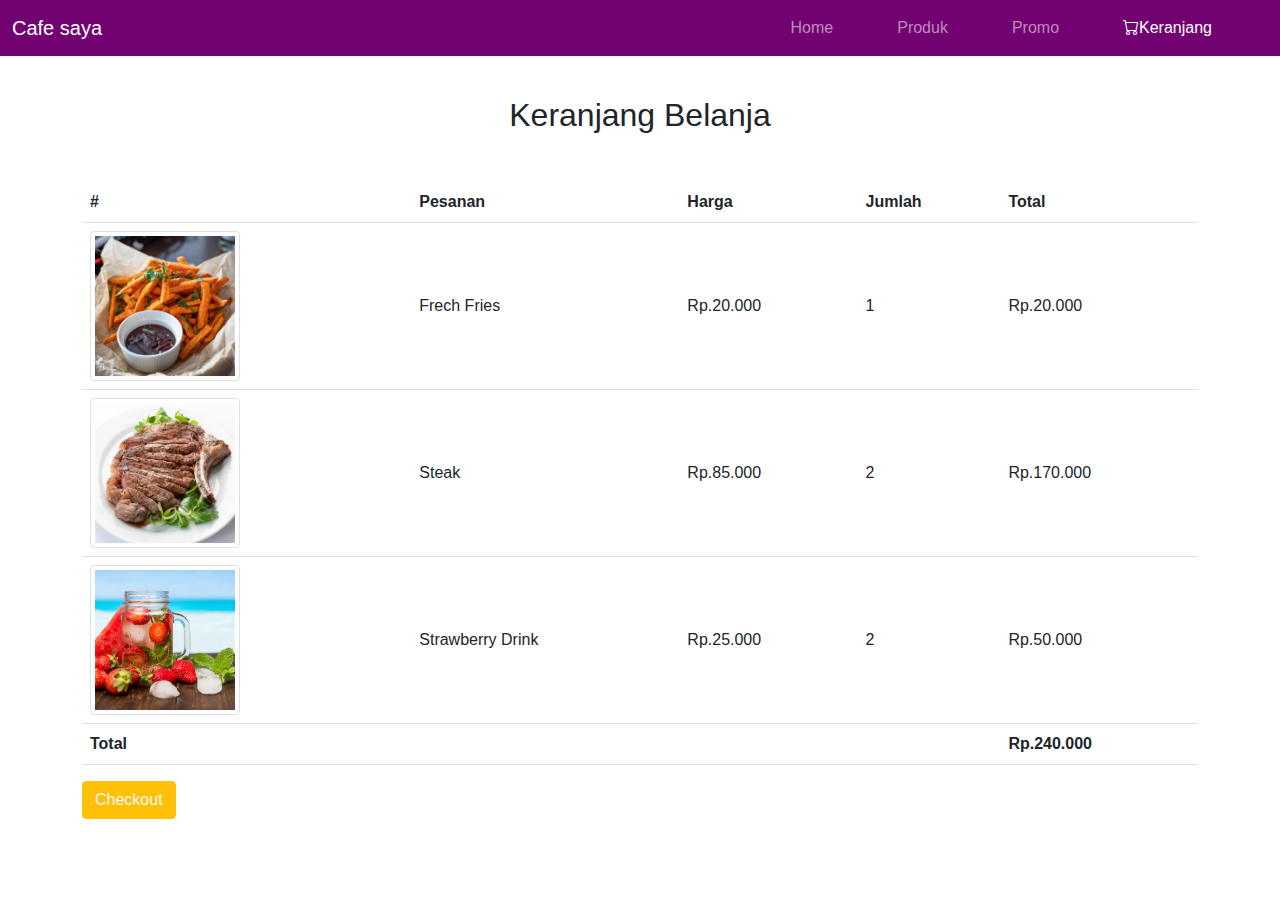
<file: cart.html>
<!DOCTYPE html>
<html lang="en">
  <head>
    <meta charset="UTF-8" />
    <meta http-equiv="X-UA-Compatible" content="IE=edge" />
    <meta name="viewport" content="width=device-width, initial-scale=1.0" />
    <title>Cafe Saya | Keranjang Belanja</title>
    <link rel="stylesheet" href="bootstrap-5.0.0-dist/css/bootstrap.min.css" />
    <link rel="stylesheet" href="https://cdn.jsdelivr.net/npm/bootstrap-icons@1.10.5/font/bootstrap-icons.css" />
    <link rel="stylesheet" href="css/style.css" />
    <link rel="stylesheet" href="dist/css/lightbox.min.css" />
  </head>
  <body>
    <!--Navbar-->
    <nav class="navbar fixed-top navbar-expand-lg navbar-dark bg-dark main-color">
      <div class="container-fluid">
        <button class="navbar-toggler" type="button" data-bs-toggle="collapse" data-bs-target="#navbarNav" aria-controls="navbarNav" aria-expanded="false" aria-label="Toggle navigation">
          <span class="navbar-toggler-icon"></span>
        </button>
        <div class="collapse navbar-collapse" id="navbarNav">
          <a class="navbar-brand me-auto" href="#">Cafe saya</a>
          <ul class="navbar-nav">
            <li class="nav-item me-5">
              <a class="nav-link" href="index.html">Home</a>
            </li>
            <li class="nav-item me-5">
              <a class="nav-link" href="produk.html">Produk</a>
            </li>
            <li class="nav-item me-5">
              <a class="nav-link" href="promo.html">Promo</a>
            </li>
            <li class="nav-item me-5">
              <a class="nav-link active" href="#" tabindex="-1" aria-disabled="true"><i class="bi bi-cart"></i>Keranjang</a>
            </li>
          </ul>
        </div>
      </div>
    </nav>

    <!-- table -->
    <div class="container-fluid py-5">
      <div class="container">
        <h2 class="text-center my-5">Keranjang Belanja</h2>

        <div class="table-rensponsive">
          <table class="table">
            <tr>
              <th>#</th>
              <th>Pesanan</th>
              <th>Harga</th>
              <th>Jumlah</th>
              <th>Total</th>
            </tr>
            <tr style="vertical-align: middle">
              <td>
                <a href="image/product/french-fries.jpg" data-lightbox="french-fries" data-title="french-fries">
                  <img src="image/product/thumb/french-fries.jpg" class="img-thumbnail d-none d-sm-block" width="150px" alt="" />

                  <label class="d-block d-sm-none">Frech Fries</label>
                </a>
              </td>
              <td>Frech Fries</td>
              <td>Rp.20.000</td>
              <td>1</td>
              <td>Rp.20.000</td>
            </tr>
            <tr style="vertical-align: middle">
              <td>
                <a href="image/product/steak.jpg" data-lightbox="steak" data-title="steak">
                  <img src="image/product/thumb/steak.jpg" class="img-thumbnail d-none d-sm-block" width="150px" alt="" />

                  <label class="d-block d-sm-none">Steak</label>
                </a>
              </td>
              <td>Steak</td>
              <td>Rp.85.000</td>
              <td>2</td>
              <td>Rp.170.000</td>
            </tr>
            <tr style="vertical-align: middle">
              <td>
                <a href="image/product/strawberry-drink.jpg" data-lightbox="strawberry-drink" data-title="strawberry-drink">
                  <img src="image/product/thumb/strawberry-drink.jpg" class="img-thumbnail d-none d-sm-block" width="150px" alt="" />

                  <label class="d-block d-sm-none">Strawberry Drink</label>
                </a>
              </td>
              <td>Strawberry Drink</td>
              <td>Rp.25.000</td>
              <td>2</td>
              <td>Rp.50.000</td>
            </tr>
            <tr>
              <th colspan="4">Total</th>
              <th>Rp.240.000</th>
            </tr>
          </table>
        </div>

        <button class="btn btn-warning text-light">Checkout</button>
      </div>
    </div>

    <script src="dist/js/lightbox-plus-jquery.min.js"></script>
    <script src="bootstrap-5.0.0-dist/js/bootstrap.bundle.min.js"></script>
  </body>
</html>
</file>
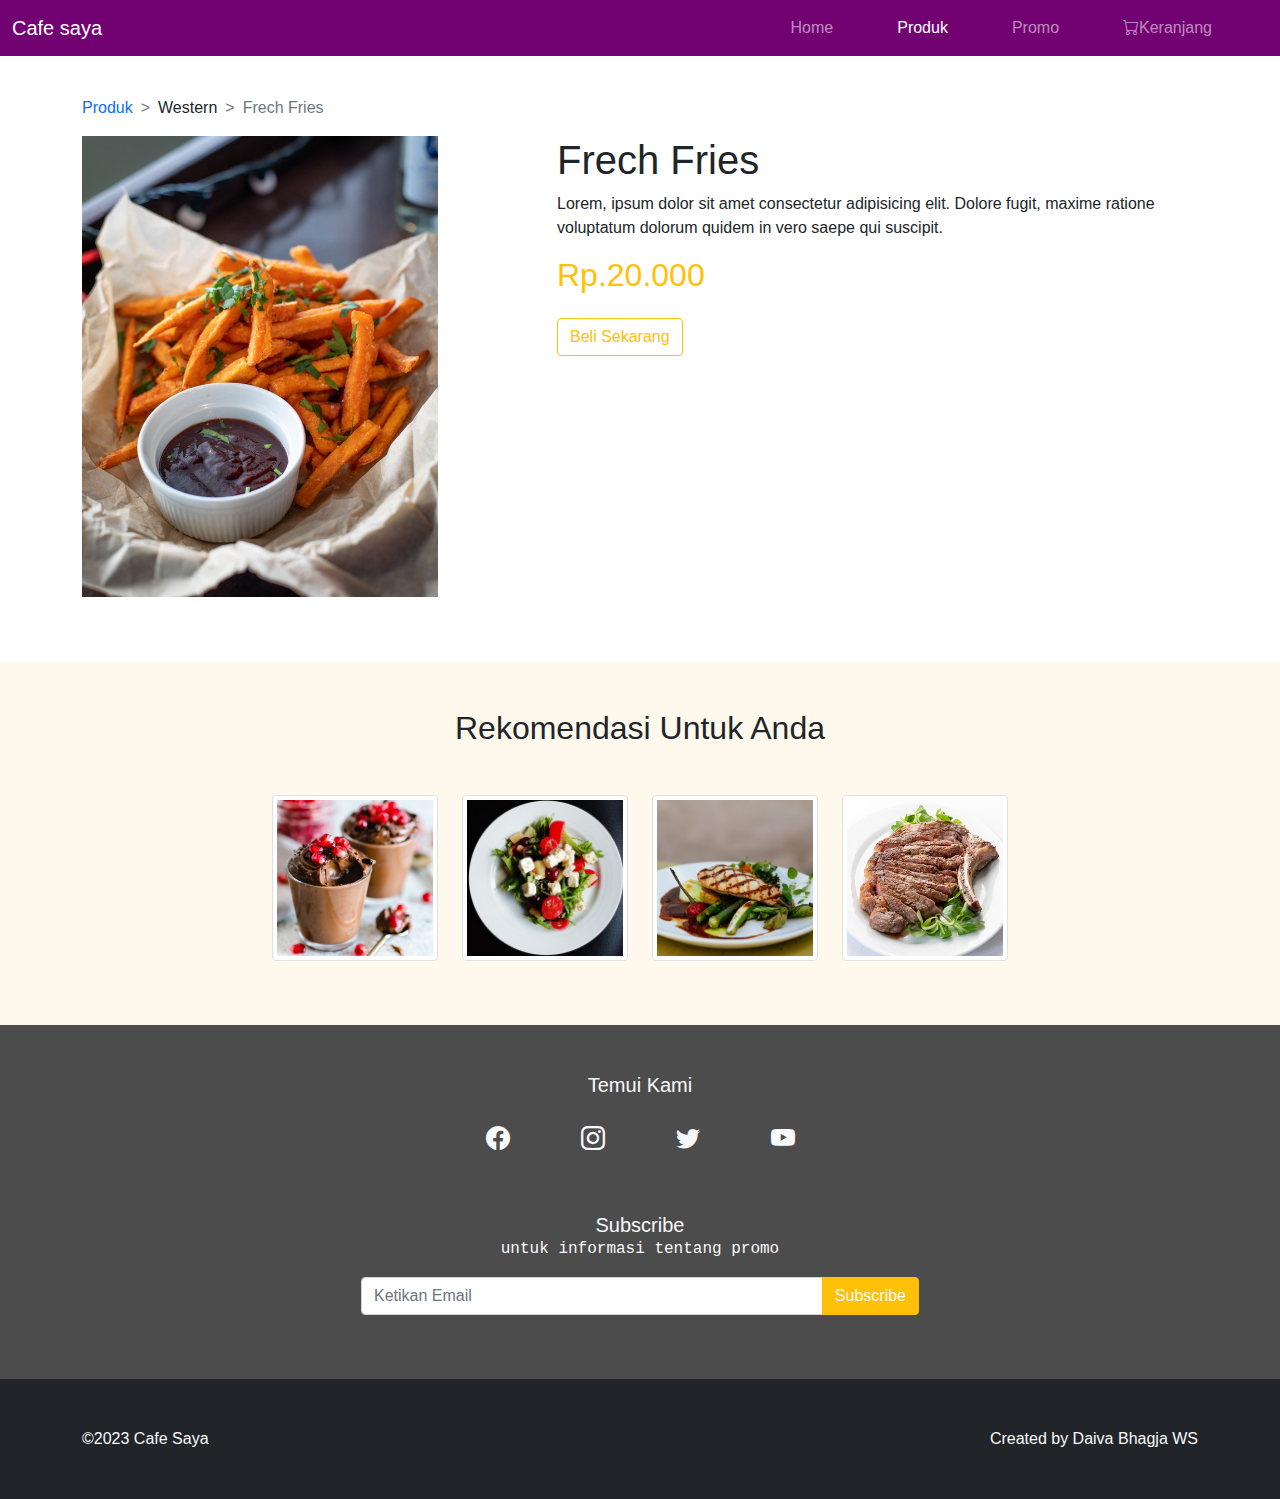
<file: detail.html>
<!DOCTYPE html>
<html lang="en">
  <head>
    <meta charset="UTF-8" />
    <meta http-equiv="X-UA-Compatible" content="IE=edge" />
    <meta name="viewport" content="width=device-width, initial-scale=1.0" />
    <title>Cafe Saya | Frech Fries</title>
    <link rel="stylesheet" href="bootstrap-5.0.0-dist/css/bootstrap.min.css" />
    <link rel="stylesheet" href="https://cdn.jsdelivr.net/npm/bootstrap-icons@1.10.5/font/bootstrap-icons.css" />
    <link rel="stylesheet" href="css/style.css" />
  </head>
  <body>
    <!-- navbar -->
    <nav class="navbar fixed-top navbar-expand-lg navbar-dark bg-dark main-color">
      <div class="container-fluid">
        <button class="navbar-toggler" type="button" data-bs-toggle="collapse" data-bs-target="#navbarNav" aria-controls="navbarNav" aria-expanded="false" aria-label="Toggle navigation">
          <span class="navbar-toggler-icon"></span>
        </button>
        <div class="collapse navbar-collapse" id="navbarNav">
          <a class="navbar-brand me-auto" href="#">Cafe saya</a>
          <ul class="navbar-nav">
            <li class="nav-item me-5">
              <a class="nav-link" href="index.html">Home</a>
            </li>
            <li class="nav-item me-5">
              <a class="nav-link active" href="produk.html">Produk</a>
            </li>
            <li class="nav-item me-5">
              <a class="nav-link" href="promo.html">Promo</a>
            </li>
            <li class="nav-item me-5">
              <a class="nav-link" href="cart.html" tabindex="-1" aria-disabled="true"><i class="bi bi-cart"></i>Keranjang</a>
            </li>
          </ul>
        </div>
      </div>
    </nav>

    <!-- breadcrumb -->
    <div class="container-fluid pt-5">
      <div class="container pt-5">
        <nav style="--bs-breadcrumb-divider: '>'" aria-label="breadcrumb">
          <ol class="breadcrumb">
            <li class="breadcrumb-item"><a href="produk.html" style="text-decoration: none">Produk</a></li>
            <li class="breadcrumb-item">Western</li>
            <li class="breadcrumb-item active">Frech Fries</li>
          </ol>
        </nav>
      </div>
    </div>

    <!-- Main -->
    <div class="container-fluid">
      <div class="container">
        <div class="row">
          <!-- produk image -->
          <div class="col-md-5 col-lg-4 mb-3">
            <img src="image/product/french-fries.jpg" class="img-fluid" alt="" />
          </div>
          <!-- produk detail -->
          <div class="col-md-6 offset-md-1 col-lg-7 offset-lg-1">
            <h1>Frech Fries</h1>
            <p>Lorem, ipsum dolor sit amet consectetur adipisicing elit. Dolore fugit, maxime ratione voluptatum dolorum quidem in vero saepe qui suscipit.</p>
            <h2 class="text-warning">Rp.20.000</h2>
            <button class="btn btn-outline-warning mt-3">Beli Sekarang</button>
          </div>
        </div>
      </div>
    </div>

    <!-- rekomendasi produk -->
    <div class="container-fluid py-5 mt-5" style="background-color: #fef9ec">
      <div class="container">
        <h2 class="text-center mb-5">Rekomendasi Untuk Anda</h2>

        <div class="row justify-content-center">
          <div class="col-sm-6 col-md-3 col-lg-2 mb-3">
            <img src="image/product/thumb/chocolate-mousse.jpg" class="img-fluid img-thumbnail" alt="" />
          </div>
          <div class="col-sm-6 col-md-3 col-lg-2 mb-3">
            <img src="image/product/thumb/mix-vegetable-sald.jpg" class="img-fluid img-thumbnail" alt="" />
          </div>
          <div class="col-sm-6 col-md-3 col-lg-2 mb-3">
            <img src="image/product/thumb/grilled-meat.jpg" class="img-fluid img-thumbnail" alt="" />
          </div>
          <div class="col-sm-6 col-md-3 col-lg-2 mb-3">
            <img src="image/product/thumb/steak.jpg" class="img-fluid img-thumbnail" alt="" />
          </div>
        </div>
      </div>
    </div>

    <!-- subscribe -->
    <div class="container-fluid py-5 content-subscribe text-light">
      <div class="container">
        <h5 class="text-center mb-4">Temui Kami</h5>

        <div class="row justify-content-center">
          <div class="col-sm-1 col-md-1 d-flex justify-content-center mb-2">
            <i class="bi bi-facebook fs-4"></i>
          </div>
          <div class="col-sm-1 col-md-1 d-flex justify-content-center mb-2">
            <i class="bi bi-instagram fs-4"></i>
          </div>
          <div class="col-sm-1 col-md-1 d-flex justify-content-center mb-2">
            <i class="bi bi-twitter fs-4"></i>
          </div>
          <div class="col-sm-1 col-md-1 d-flex justify-content-center mb-2">
            <i class="bi bi-youtube fs-4"></i>
          </div>
        </div>

        <!-- subscribe -->
        <h5 class="text-center mt-5 mb-0">Subscribe</h5>
        <p class="text-center font-monospace">untuk informasi tentang promo</p>
        <div class="col-md-8 offset-md-2 col-lg-6 offset-lg-3">
          <div class="input-group mb-3">
            <input type="text" class="form-control" placeholder="Ketikan Email" aria-label="Recipient's username" aria-describedby="button-addon2" />
            <button class="btn btn-warning text-light" type="button" id="button-addon2">Subscribe</button>
          </div>
        </div>
      </div>
    </div>

    <!-- footer -->
    <div class="container-fluid py-5 bg-dark text-light">
      <div class="container d-flex justify-content-between">
        <label>&copy;2023 Cafe Saya</label>
        <label>Created by Daiva Bhagja WS</label>
      </div>
    </div>

    <script src="dist/js/lightbox-plus-jquery.min.js"></script>
  </body>
</html>
</file>
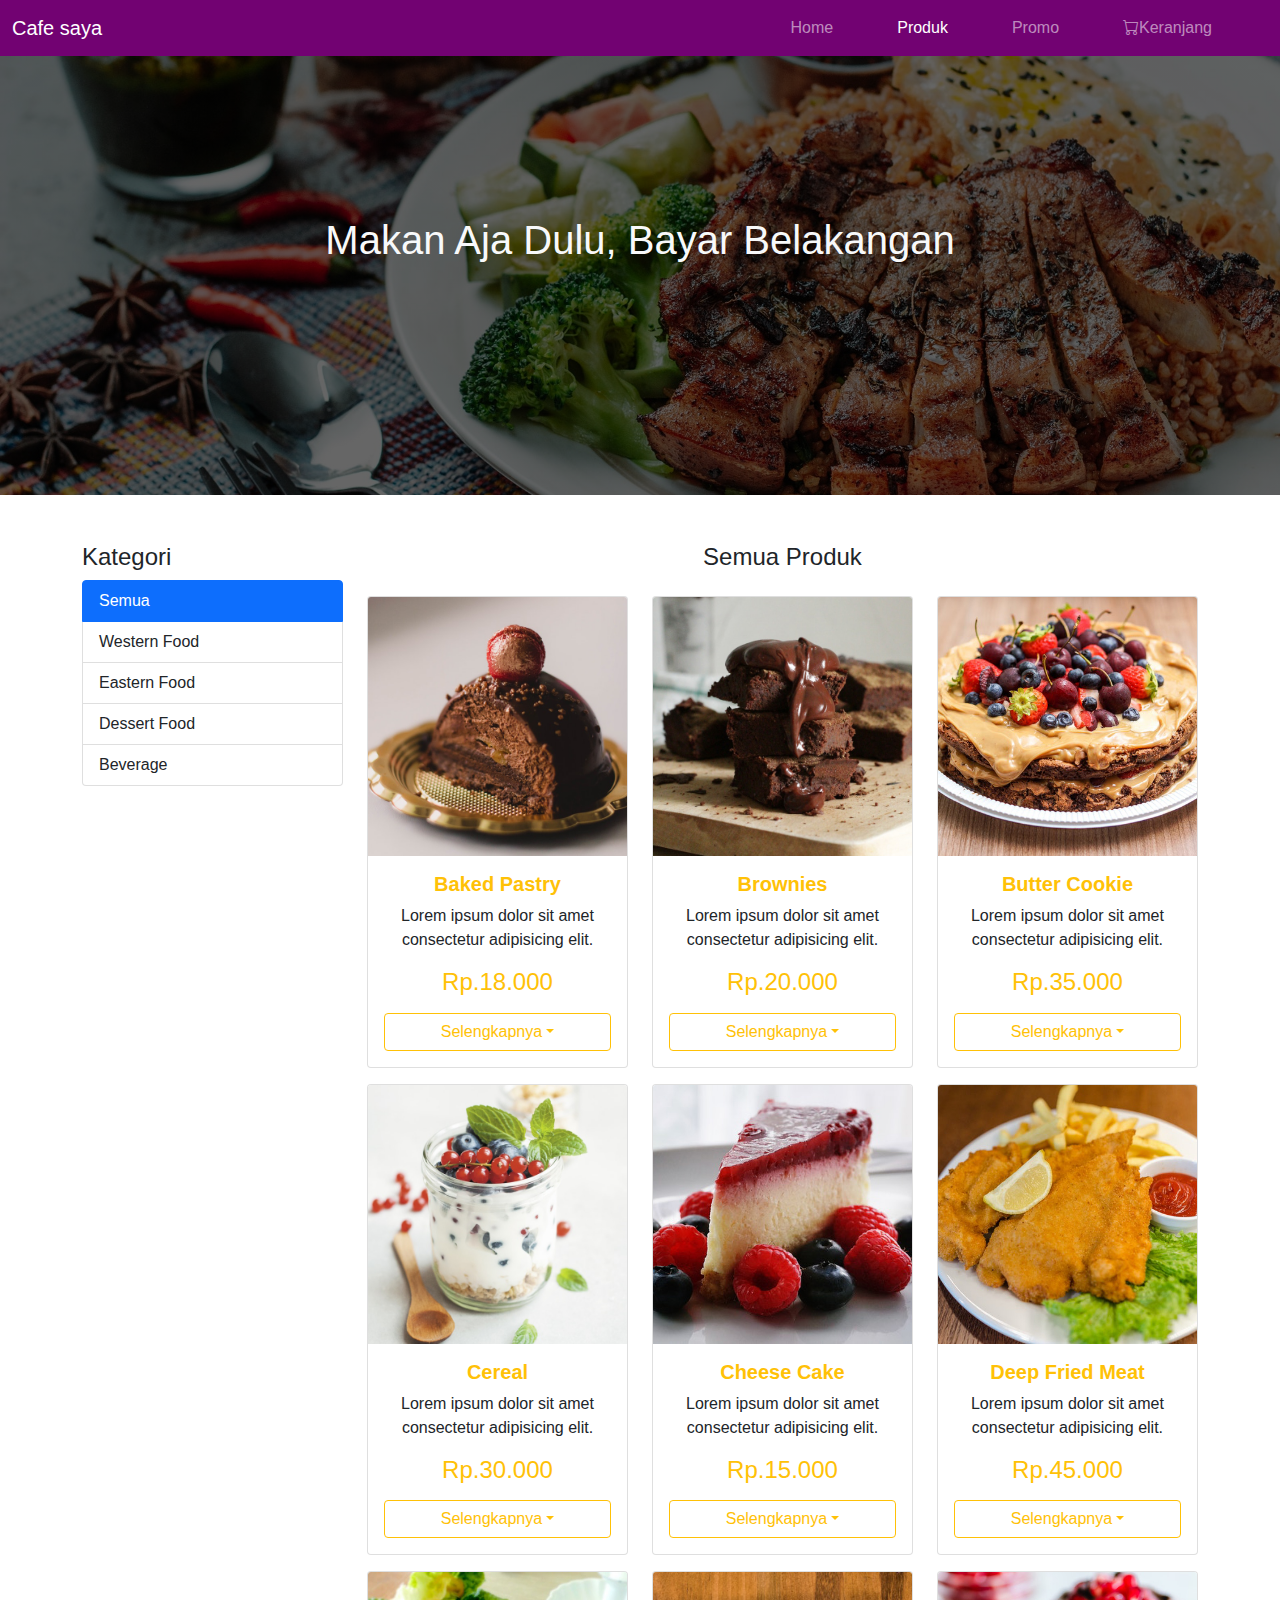
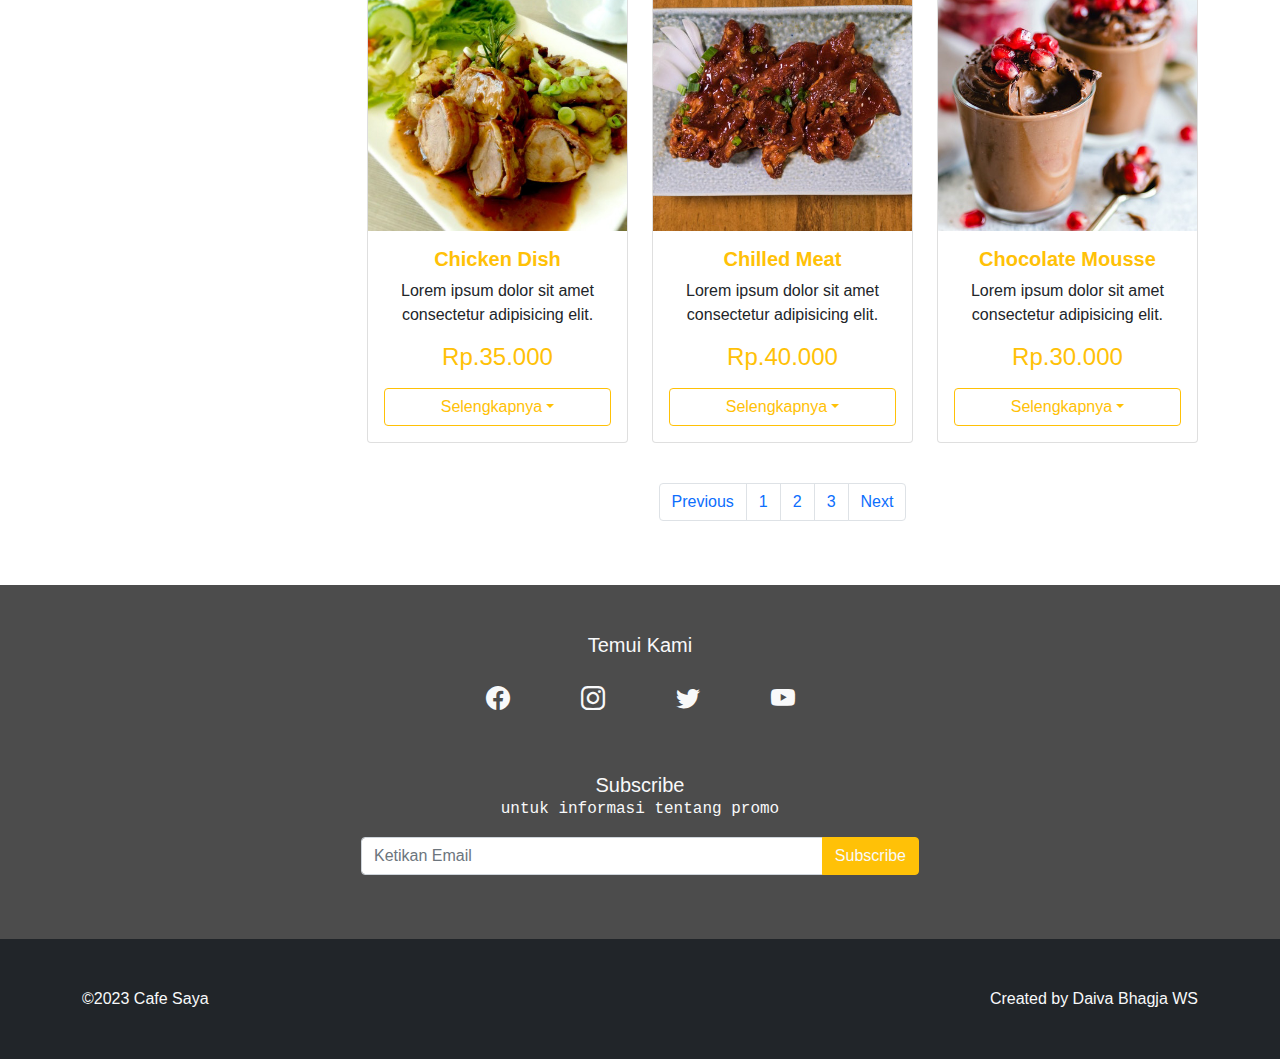
<file: produk.html>
<!DOCTYPE html>
<html lang="en">
  <head>
    <meta charset="UTF-8" />
    <meta http-equiv="X-UA-Compatible" content="IE=edge" />
    <meta name="viewport" content="width=device-width, initial-scale=1.0" />
    <title>Cafe Saya | Produk</title>
    <link rel="stylesheet" href="bootstrap-5.0.0-dist/css/bootstrap.min.css" />
    <link rel="stylesheet" href="https://cdn.jsdelivr.net/npm/bootstrap-icons@1.10.5/font/bootstrap-icons.css" />
    <link rel="stylesheet" href="css/style.css" />
    <link rel="stylesheet" href="dist/css/lightbox.min.css" />
  </head>
  <body>
    <!--Navbar-->
    <nav class="navbar fixed-top navbar-expand-lg navbar-dark bg-dark main-color">
      <div class="container-fluid">
        <button class="navbar-toggler" type="button" data-bs-toggle="collapse" data-bs-target="#navbarNav" aria-controls="navbarNav" aria-expanded="false" aria-label="Toggle navigation">
          <span class="navbar-toggler-icon"></span>
        </button>
        <div class="collapse navbar-collapse" id="navbarNav">
          <a class="navbar-brand me-auto" href="#">Cafe saya</a>
          <ul class="navbar-nav">
            <li class="nav-item me-5">
              <a class="nav-link" href="index.html">Home</a>
            </li>
            <li class="nav-item me-5">
              <a class="nav-link active" href="#">Produk</a>
            </li>
            <li class="nav-item me-5">
              <a class="nav-link" href="promo.html">Promo</a>
            </li>
            <li class="nav-item me-5">
              <a class="nav-link" href="cart.html" tabindex="-1" aria-disabled="true"><i class="bi bi-cart"></i>Keranjang</a>
            </li>
          </ul>
        </div>
      </div>
    </nav>

    <!-- Banner -->
    <div class="container-fluid banner2 d-flex align-items-center">
      <div class="container">
        <h1 class="text-light text-center mb-3">Makan Aja Dulu, Bayar Belakangan</h1>
      </div>
    </div>

    <!-- produk content -->
    <div class="container-fluid py-5">
      <div class="container">
        <div class="row">
          <!-- kategori -->
          <div class="col-md-4 col-lg-3 mb-5">
            <h4>Kategori</h4>
            <ul class="list-group">
              <li class="list-group-item active" aria-current="true">Semua</li>
              <li class="list-group-item">Western Food</li>
              <li class="list-group-item">Eastern Food</li>
              <li class="list-group-item">Dessert Food</li>
              <li class="list-group-item">Beverage</li>
            </ul>
          </div>
          <!-- produk -->
          <div class="col-md-8 col-lg-9">
            <h4 class="text-center mb-4">Semua Produk</h4>

            <div class="row">
              <div class="col-md-6 col-lg-4 mb-3">
                <div class="card">
                  <a href="image/product/baked-pastry.jpg" data-lightbox="baked-pastry" data-title="baked pastry">
                    <img src="image/product/thumb/baked-pastry.jpg" class="card-img-top" alt="..." />
                  </a>
                  <div class="card-body">
                    <h5 class="card-title text-center text-warning"><strong>Baked Pastry</strong></h5>
                    <p class="card-text text-center">Lorem ipsum dolor sit amet consectetur adipisicing elit.</p>
                    <h4 class="text-center text-warning mb-3">Rp.18.000</h4>
                    <div class="dropdown">
                      <button class="btn btn-outline-warning dropdown-toggle w-100" type="button" id="dropdownMenuButton1" data-bs-toggle="dropdown" aria-expanded="false">Selengkapnya</button>
                      <ul class="dropdown-menu" aria-labelledby="dropdownMenuButton1">
                        <li><a class="dropdown-item" href="detail.html">Lihat</a></li>
                        <li><a class="dropdown-item" href="#">Beli</a></li>
                      </ul>
                    </div>
                  </div>
                </div>
              </div>

              <div class="col-md-6 col-lg-4 mb-3">
                <div class="card">
                  <a href="image/product/brownies.jpg" data-lightbox="brownies" data-title="brownies">
                    <img src="image/product/thumb/brownies.jpg" class="card-img-top" alt="..." />
                  </a>
                  <div class="card-body">
                    <h5 class="card-title text-center text-warning"><strong>Brownies</strong></h5>
                    <p class="card-text text-center">Lorem ipsum dolor sit amet consectetur adipisicing elit.</p>
                    <h4 class="text-center text-warning mb-3">Rp.20.000</h4>
                    <div class="dropdown">
                      <button class="btn btn-outline-warning dropdown-toggle w-100" type="button" id="dropdownMenuButton1" data-bs-toggle="dropdown" aria-expanded="false">Selengkapnya</button>
                      <ul class="dropdown-menu" aria-labelledby="dropdownMenuButton1">
                        <li><a class="dropdown-item" href="detail.html">Lihat</a></li>
                        <li><a class="dropdown-item" href="#">Beli</a></li>
                      </ul>
                    </div>
                  </div>
                </div>
              </div>

              <div class="col-md-6 col-lg-4 mb-3">
                <div class="card">
                  <a href="image/product/butter-cookie.jpg" data-lightbox="butter-cookie" data-title="butter cookie">
                    <img src="image/product/thumb/butter-cookie.jpg" class="card-img-top" alt="..." />
                  </a>
                  <div class="card-body">
                    <h5 class="card-title text-center text-warning"><strong>Butter Cookie</strong></h5>
                    <p class="card-text text-center">Lorem ipsum dolor sit amet consectetur adipisicing elit.</p>
                    <h4 class="text-center text-warning mb-3">Rp.35.000</h4>
                    <div class="dropdown">
                      <button class="btn btn-outline-warning dropdown-toggle w-100" type="button" id="dropdownMenuButton1" data-bs-toggle="dropdown" aria-expanded="false">Selengkapnya</button>
                      <ul class="dropdown-menu" aria-labelledby="dropdownMenuButton1">
                        <li><a class="dropdown-item" href="detail.html">Lihat</a></li>
                        <li><a class="dropdown-item" href="#">Beli</a></li>
                      </ul>
                    </div>
                  </div>
                </div>
              </div>

              <div class="col-md-6 col-lg-4 mb-3">
                <div class="card">
                  <a href="image/product/cereal.jpg" data-lightbox="cereal" data-title="cereal">
                    <img src="image/product/thumb/cereal.jpg" class="card-img-top" alt="..." />
                  </a>
                  <div class="card-body">
                    <h5 class="card-title text-center text-warning"><strong>Cereal</strong></h5>
                    <p class="card-text text-center">Lorem ipsum dolor sit amet consectetur adipisicing elit.</p>
                    <h4 class="text-center text-warning mb-3">Rp.30.000</h4>
                    <div class="dropdown">
                      <button class="btn btn-outline-warning dropdown-toggle w-100" type="button" id="dropdownMenuButton1" data-bs-toggle="dropdown" aria-expanded="false">Selengkapnya</button>
                      <ul class="dropdown-menu" aria-labelledby="dropdownMenuButton1">
                        <li><a class="dropdown-item" href="detail.html">Lihat</a></li>
                        <li><a class="dropdown-item" href="#">Beli</a></li>
                      </ul>
                    </div>
                  </div>
                </div>
              </div>

              <div class="col-md-6 col-lg-4 mb-3">
                <div class="card">
                  <a href="image/product/cheese-cake.jpg" data-lightbox="cheese-cake" data-title="cheese cake">
                    <img src="image/product/thumb/cheese-cake.jpg" class="card-img-top" alt="..." />
                  </a>
                  <div class="card-body">
                    <h5 class="card-title text-center text-warning"><strong>Cheese Cake</strong></h5>
                    <p class="card-text text-center">Lorem ipsum dolor sit amet consectetur adipisicing elit.</p>
                    <h4 class="text-center text-warning mb-3">Rp.15.000</h4>
                    <div class="dropdown">
                      <button class="btn btn-outline-warning dropdown-toggle w-100" type="button" id="dropdownMenuButton1" data-bs-toggle="dropdown" aria-expanded="false">Selengkapnya</button>
                      <ul class="dropdown-menu" aria-labelledby="dropdownMenuButton1">
                        <li><a class="dropdown-item" href="detail.html">Lihat</a></li>
                        <li><a class="dropdown-item" href="#">Beli</a></li>
                      </ul>
                    </div>
                  </div>
                </div>
              </div>

              <div class="col-md-6 col-lg-4 mb-3">
                <div class="card">
                  <a href="image/product/deep-fried-meat.jpg" data-lightbox="deep-fried-meat" data-title="deep fried meat">
                    <img src="image/product/thumb/deep-fried-meat.jpg" class="card-img-top" alt="..." />
                  </a>
                  <div class="card-body">
                    <h5 class="card-title text-center text-warning"><strong>Deep Fried Meat</strong></h5>
                    <p class="card-text text-center">Lorem ipsum dolor sit amet consectetur adipisicing elit.</p>
                    <h4 class="text-center text-warning mb-3">Rp.45.000</h4>
                    <div class="dropdown">
                      <button class="btn btn-outline-warning dropdown-toggle w-100" type="button" id="dropdownMenuButton1" data-bs-toggle="dropdown" aria-expanded="false">Selengkapnya</button>
                      <ul class="dropdown-menu" aria-labelledby="dropdownMenuButton1">
                        <li><a class="dropdown-item" href="detail.html">Lihat</a></li>
                        <li><a class="dropdown-item" href="#">Beli</a></li>
                      </ul>
                    </div>
                  </div>
                </div>
              </div>

              <div class="col-md-6 col-lg-4 mb-3">
                <div class="card">
                  <a href="image/product/chicken-dish.jpg" data-lightbox="chicken-dish" data-title="chicken dish">
                    <img src="image/product/thumb/chicken-dish.jpg" class="card-img-top" alt="..." />
                  </a>
                  <div class="card-body">
                    <h5 class="card-title text-center text-warning"><strong>Chicken Dish</strong></h5>
                    <p class="card-text text-center">Lorem ipsum dolor sit amet consectetur adipisicing elit.</p>
                    <h4 class="text-center text-warning mb-3">Rp.35.000</h4>
                    <div class="dropdown">
                      <button class="btn btn-outline-warning dropdown-toggle w-100" type="button" id="dropdownMenuButton1" data-bs-toggle="dropdown" aria-expanded="false">Selengkapnya</button>
                      <ul class="dropdown-menu" aria-labelledby="dropdownMenuButton1">
                        <li><a class="dropdown-item" href="detail.html">Lihat</a></li>
                        <li><a class="dropdown-item" href="#">Beli</a></li>
                      </ul>
                    </div>
                  </div>
                </div>
              </div>

              <div class="col-md-6 col-lg-4 mb-3">
                <div class="card">
                  <a href="image/product/chilled-meat.jpg" data-lightbox="chilled-meat" data-title="chilled meat">
                    <img src="image/product/thumb/chilled-meat.jpg" class="card-img-top" alt="..." />
                  </a>
                  <div class="card-body">
                    <h5 class="card-title text-center text-warning"><strong>Chilled Meat</strong></h5>
                    <p class="card-text text-center">Lorem ipsum dolor sit amet consectetur adipisicing elit.</p>
                    <h4 class="text-center text-warning mb-3">Rp.40.000</h4>
                    <div class="dropdown">
                      <button class="btn btn-outline-warning dropdown-toggle w-100" type="button" id="dropdownMenuButton1" data-bs-toggle="dropdown" aria-expanded="false">Selengkapnya</button>
                      <ul class="dropdown-menu" aria-labelledby="dropdownMenuButton1">
                        <li><a class="dropdown-item" href="detail.html">Lihat</a></li>
                        <li><a class="dropdown-item" href="#">Beli</a></li>
                      </ul>
                    </div>
                  </div>
                </div>
              </div>

              <div class="col-md-6 col-lg-4 mb-3">
                <div class="card">
                  <a href="image/product/chocolate-mousse.jpg" data-lightbox="chocolate-mousse" data-title="chocolate mousse">
                    <img src="image/product/thumb/chocolate-mousse.jpg" class="card-img-top" alt="..." />
                  </a>
                  <div class="card-body">
                    <h5 class="card-title text-center text-warning"><strong>Chocolate Mousse</strong></h5>
                    <p class="card-text text-center">Lorem ipsum dolor sit amet consectetur adipisicing elit.</p>
                    <h4 class="text-center text-warning mb-3">Rp.30.000</h4>
                    <div class="dropdown">
                      <button class="btn btn-outline-warning dropdown-toggle w-100" type="button" id="dropdownMenuButton1" data-bs-toggle="dropdown" aria-expanded="false">Selengkapnya</button>
                      <ul class="dropdown-menu" aria-labelledby="dropdownMenuButton1">
                        <li><a class="dropdown-item" href="detail.html">Lihat</a></li>
                        <li><a class="dropdown-item" href="#">Beli</a></li>
                      </ul>
                    </div>
                  </div>
                </div>
              </div>
            </div>

            <!-- pagination -->
            <nav class="mt-4 d-flex justify-content-center" aria-label="Page navigation example">
              <ul class="pagination">
                <li class="page-item"><a class="page-link" href="#">Previous</a></li>
                <li class="page-item"><a class="page-link" href="#">1</a></li>
                <li class="page-item"><a class="page-link" href="#">2</a></li>
                <li class="page-item"><a class="page-link" href="#">3</a></li>
                <li class="page-item"><a class="page-link" href="#">Next</a></li>
              </ul>
            </nav>
          </div>
        </div>
      </div>
    </div>

    <!-- subscribe -->
    <div class="container-fluid py-5 content-subscribe text-light">
      <div class="container">
        <h5 class="text-center mb-4">Temui Kami</h5>

        <div class="row justify-content-center">
          <div class="col-sm-1 col-md-1 d-flex justify-content-center mb-2">
            <i class="bi bi-facebook fs-4"></i>
          </div>
          <div class="col-sm-1 col-md-1 d-flex justify-content-center mb-2">
            <i class="bi bi-instagram fs-4"></i>
          </div>
          <div class="col-sm-1 col-md-1 d-flex justify-content-center mb-2">
            <i class="bi bi-twitter fs-4"></i>
          </div>
          <div class="col-sm-1 col-md-1 d-flex justify-content-center mb-2">
            <i class="bi bi-youtube fs-4"></i>
          </div>
        </div>

        <!-- subscribe -->
        <h5 class="text-center mt-5 mb-0">Subscribe</h5>
        <p class="text-center font-monospace">untuk informasi tentang promo</p>
        <div class="col-md-8 offset-md-2 col-lg-6 offset-lg-3">
          <div class="input-group mb-3">
            <input type="text" class="form-control" placeholder="Ketikan Email" aria-label="Recipient's username" aria-describedby="button-addon2" />
            <button class="btn btn-warning text-light" type="button" id="button-addon2">Subscribe</button>
          </div>
        </div>
      </div>
    </div>

    <!-- footer -->
    <div class="container-fluid py-5 bg-dark text-light">
      <div class="container d-flex justify-content-between">
        <label>&copy;2023 Cafe Saya</label>
        <label>Created by Daiva Bhagja WS</label>
      </div>
    </div>

    <script src="dist/js/lightbox-plus-jquery.min.js"></script>
    <script src="bootstrap-5.0.0-dist/js/bootstrap.bundle.min.js"></script>
  </body>
</html>
</file>
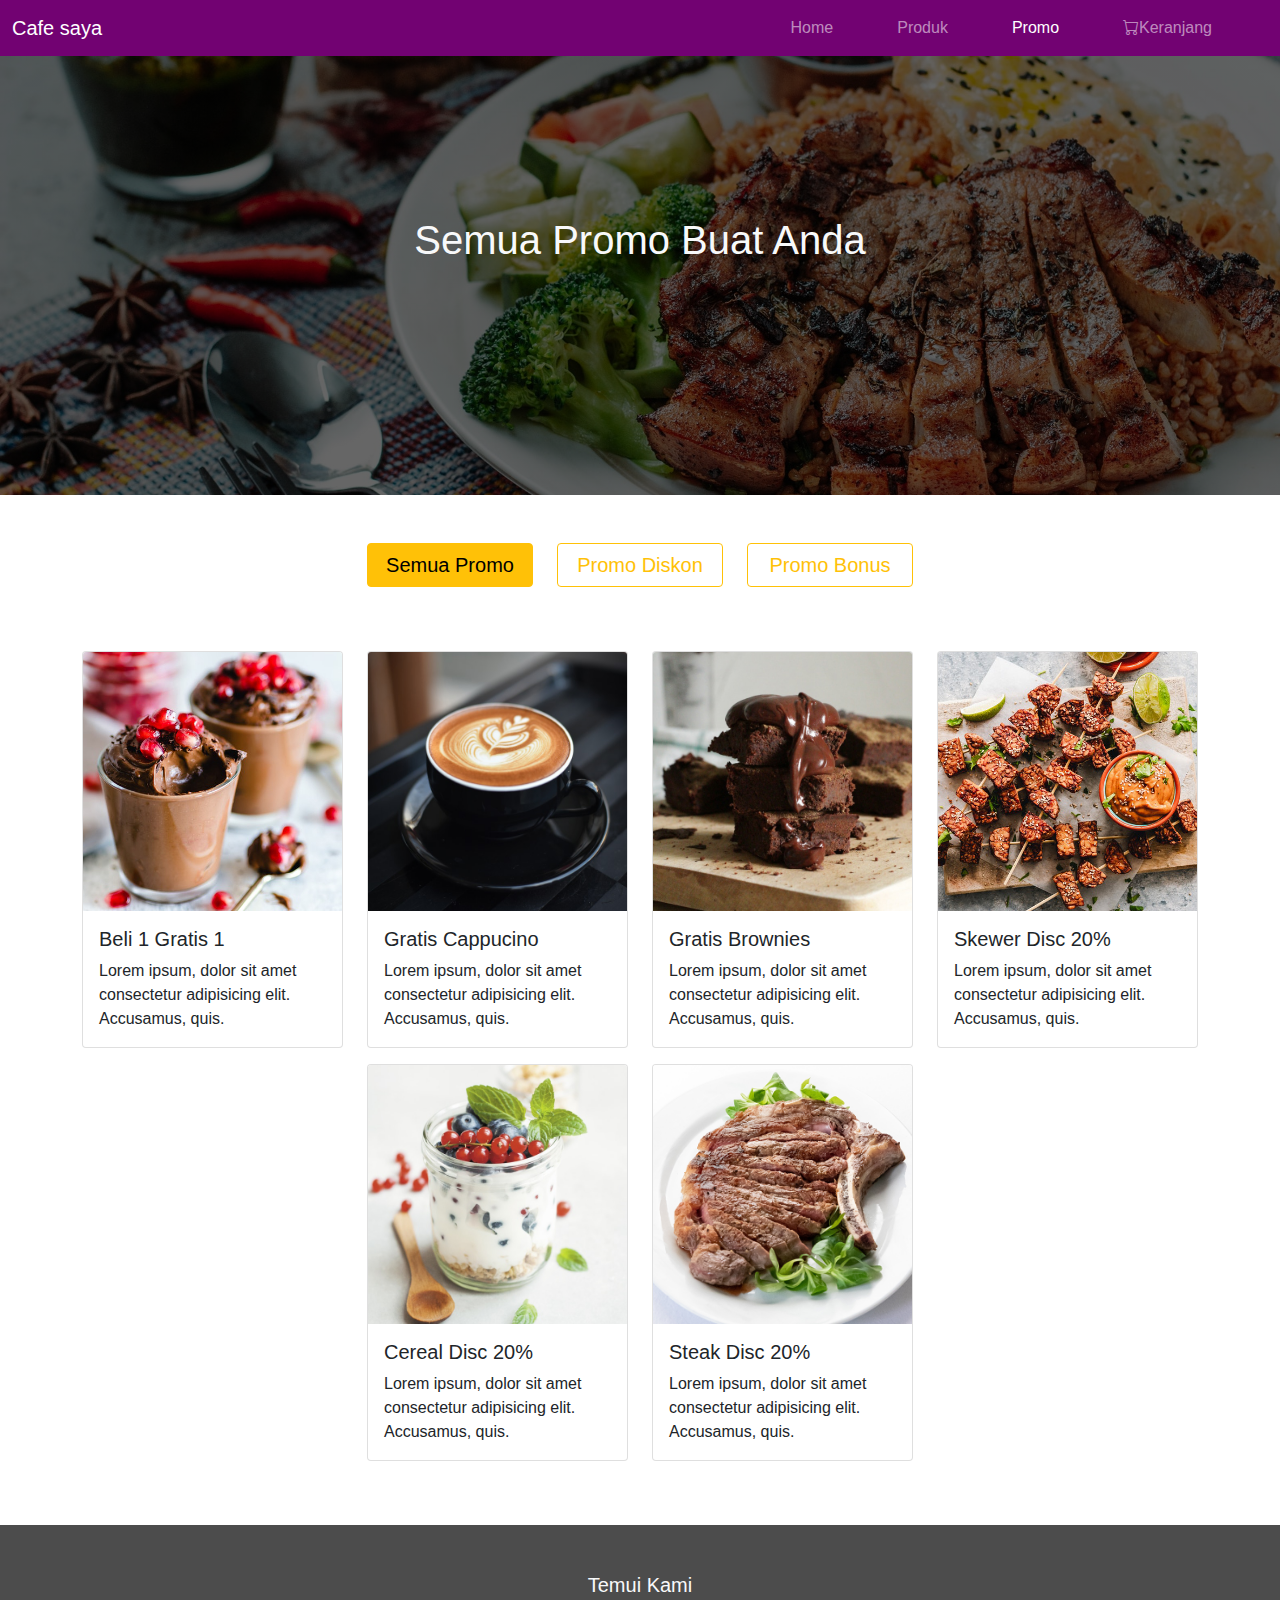
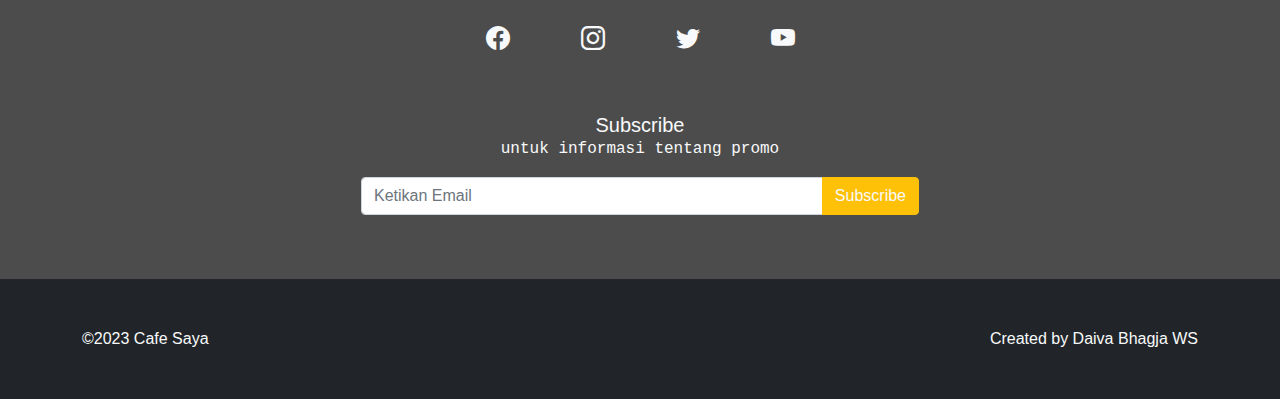
<file: promo.html>
<!DOCTYPE html>
<html lang="en">
  <head>
    <meta charset="UTF-8" />
    <meta http-equiv="X-UA-Compatible" content="IE=edge" />
    <meta name="viewport" content="width=device-width, initial-scale=1.0" />
    <title>Cafe Saya | Promo</title>
    <link rel="stylesheet" href="bootstrap-5.0.0-dist/css/bootstrap.min.css" />
    <link rel="stylesheet" href="https://cdn.jsdelivr.net/npm/bootstrap-icons@1.10.5/font/bootstrap-icons.css" />
    <link rel="stylesheet" href="css/style.css" />
    <link rel="stylesheet" href="dist/css/lightbox.min.css" />
  </head>
  <body>
    <!--Navbar-->
    <nav class="navbar fixed-top navbar-expand-lg navbar-dark bg-dark main-color">
      <div class="container-fluid">
        <button class="navbar-toggler" type="button" data-bs-toggle="collapse" data-bs-target="#navbarNav" aria-controls="navbarNav" aria-expanded="false" aria-label="Toggle navigation">
          <span class="navbar-toggler-icon"></span>
        </button>
        <div class="collapse navbar-collapse" id="navbarNav">
          <a class="navbar-brand me-auto" href="#">Cafe saya</a>
          <ul class="navbar-nav">
            <li class="nav-item me-5">
              <a class="nav-link" href="index.html">Home</a>
            </li>
            <li class="nav-item me-5">
              <a class="nav-link" href="produk.html">Produk</a>
            </li>
            <li class="nav-item me-5">
              <a class="nav-link active" href="#">Promo</a>
            </li>
            <li class="nav-item me-5">
              <a class="nav-link" href="cart.html" tabindex="-1" aria-disabled="true"><i class="bi bi-cart"></i>Keranjang</a>
            </li>
          </ul>
        </div>
      </div>
    </nav>

    <!-- Banner -->
    <div class="container-fluid banner2 d-flex align-items-center">
      <div class="container">
        <h1 class="text-light text-center mb-3">Semua Promo Buat Anda</h1>
      </div>
    </div>

    <!-- Promo -->
    <div class="container-fluid py-5">
      <div class="container">
        <!-- Kategori Promo -->
        <div class="row justify-content-center mb-5">
          <div class="col-sm-4 col-md-3 col-lg-2 mb-3">
            <button id="semuaPromoBtn" onclick="showAll()" class="btn btn-outline-warning w-100 fs-5 active">Semua Promo</button>
          </div>
          <div class="col-sm-4 col-md-3 col-lg-2 mb-3">
            <button id="diskonPromoBtn" onclick="showDiskon()" class="btn btn-outline-warning w-100 fs-5">Promo Diskon</button>
          </div>
          <div class="col-sm-4 col-md-3 col-lg-2 mb-3">
            <button id="bonusPromoBtn" onclick="showBonus()" class="btn btn-outline-warning w-100 fs-5">Promo Bonus</button>
          </div>
        </div>

        <!-- Isi Promo -->
        <!-- semua promo -->
        <div id="semuaPromo">
          <div class="row justify-content-center">
            <div class="col-sm-6 col-md-3 hovered-card mb-3">
              <div class="card">
                <a href="image/product/chocolate-mousse.jpg" data-lightbox="chocolate-mousse" data-title="chocolate-mousse">
                  <img src="image/product/thumb/chocolate-mousse.jpg" class="card-img-top" alt="..." />
                </a>
                <div class="card-body">
                  <h5 class="card-title">Beli 1 Gratis 1</h5>
                  <p class="card-text">Lorem ipsum, dolor sit amet consectetur adipisicing elit. Accusamus, quis.</p>
                </div>
              </div>
            </div>

            <div class="col-sm-6 col-md-3 hovered-card mb-3">
              <div class="card">
                <a href="image/product/coffee.jpg" data-lightbox="Cappucino" data-title="Cappucino">
                  <img src="image/product/thumb/coffee.jpg" class="card-img-top" alt="..." />
                </a>
                <div class="card-body">
                  <h5 class="card-title">Gratis Cappucino</h5>
                  <p class="card-text">Lorem ipsum, dolor sit amet consectetur adipisicing elit. Accusamus, quis.</p>
                </div>
              </div>
            </div>

            <div class="col-sm-6 col-md-3 hovered-card mb-3">
              <div class="card">
                <a href="image/product/brownies.jpg" data-lightbox="brownies" data-title="brownies">
                  <img src="image/product/thumb/brownies.jpg" class="card-img-top" alt="..." />
                </a>
                <div class="card-body">
                  <h5 class="card-title">Gratis Brownies</h5>
                  <p class="card-text">Lorem ipsum, dolor sit amet consectetur adipisicing elit. Accusamus, quis.</p>
                </div>
              </div>
            </div>

            <div class="col-sm-6 col-md-3 hovered-card mb-3">
              <div class="card">
                <a href="image/product/skewer.jpg" data-lightbox="skewer" data-title="skewer">
                  <img src="image/product/thumb/skewer.jpg" class="card-img-top" alt="..." />
                </a>
                <div class="card-body">
                  <h5 class="card-title">Skewer Disc 20%</h5>
                  <p class="card-text">Lorem ipsum, dolor sit amet consectetur adipisicing elit. Accusamus, quis.</p>
                </div>
              </div>
            </div>

            <div class="col-sm-6 col-md-3 hovered-card mb-3">
              <div class="card">
                <a href="image/product/cereal.jpg" data-lightbox="cereal" data-title="cereal">
                  <img src="image/product/thumb/cereal.jpg" class="card-img-top" alt="..." />
                </a>
                <div class="card-body">
                  <h5 class="card-title">Cereal Disc 20%</h5>
                  <p class="card-text">Lorem ipsum, dolor sit amet consectetur adipisicing elit. Accusamus, quis.</p>
                </div>
              </div>
            </div>

            <div class="col-sm-6 col-md-3 hovered-card mb-3">
              <div class="card">
                <a href="image/product/steak.jpg" data-lightbox="steak" data-title="steak">
                  <img src="image/product/thumb/steak.jpg" class="card-img-top" alt="..." />
                </a>
                <div class="card-body">
                  <h5 class="card-title">Steak Disc 20%</h5>
                  <p class="card-text">Lorem ipsum, dolor sit amet consectetur adipisicing elit. Accusamus, quis.</p>
                </div>
              </div>
            </div>
          </div>
        </div>
        <!-- promo diskon -->
        <div id="promoDiskon">
          <div class="row justify-content-center">
            <div class="col-sm-6 col-md-3 hovered-card mb-3">
              <div class="card">
                <a href="image/product/skewer.jpg" data-lightbox="skewer" data-title="skewer">
                  <img src="image/product/thumb/skewer.jpg" class="card-img-top" alt="..." />
                </a>
                <div class="card-body">
                  <h5 class="card-title">Skewer Disc 20%</h5>
                  <p class="card-text">Lorem ipsum, dolor sit amet consectetur adipisicing elit. Accusamus, quis.</p>
                </div>
              </div>
            </div>

            <div class="col-sm-6 col-md-3 hovered-card mb-3">
              <div class="card">
                <a href="image/product/cereal.jpg" data-lightbox="cereal" data-title="cereal">
                  <img src="image/product/thumb/cereal.jpg" class="card-img-top" alt="..." />
                </a>
                <div class="card-body">
                  <h5 class="card-title">Cereal Disc 20%</h5>
                  <p class="card-text">Lorem ipsum, dolor sit amet consectetur adipisicing elit. Accusamus, quis.</p>
                </div>
              </div>
            </div>

            <div class="col-sm-6 col-md-3 hovered-card mb-3">
              <div class="card">
                <a href="image/product/steak.jpg" data-lightbox="steak" data-title="steak">
                  <img src="image/product/thumb/steak.jpg" class="card-img-top" alt="..." />
                </a>
                <div class="card-body">
                  <h5 class="card-title">Steak Disc 20%</h5>
                  <p class="card-text">Lorem ipsum, dolor sit amet consectetur adipisicing elit. Accusamus, quis.</p>
                </div>
              </div>
            </div>
          </div>
        </div>
        <!-- promo bonus -->
        <div id="promoBonus">
          <div class="row justify-content-center">
            <div class="col-sm-6 col-md-3 hovered-card mb-3">
              <div class="card">
                <a href="image/product/chocolate-mousse.jpg" data-lightbox="chocolate-mousse" data-title="chocolate-mousse">
                  <img src="image/product/thumb/chocolate-mousse.jpg" class="card-img-top" alt="..." />
                </a>
                <div class="card-body">
                  <h5 class="card-title">Beli 1 Gratis 1</h5>
                  <p class="card-text">Lorem ipsum, dolor sit amet consectetur adipisicing elit. Accusamus, quis.</p>
                </div>
              </div>
            </div>

            <div class="col-sm-6 col-md-3 hovered-card mb-3">
              <div class="card">
                <a href="image/product/coffee.jpg" data-lightbox="Cappucino" data-title="Cappucino">
                  <img src="image/product/thumb/coffee.jpg" class="card-img-top" alt="..." />
                </a>
                <div class="card-body">
                  <h5 class="card-title">Gratis Cappucino</h5>
                  <p class="card-text">Lorem ipsum, dolor sit amet consectetur adipisicing elit. Accusamus, quis.</p>
                </div>
              </div>
            </div>

            <div class="col-sm-6 col-md-3 hovered-card mb-3">
              <div class="card">
                <a href="image/product/brownies.jpg" data-lightbox="brownies" data-title="brownies">
                  <img src="image/product/thumb/brownies.jpg" class="card-img-top" alt="..." />
                </a>
                <div class="card-body">
                  <h5 class="card-title">Gratis Brownies</h5>
                  <p class="card-text">Lorem ipsum, dolor sit amet consectetur adipisicing elit. Accusamus, quis.</p>
                </div>
              </div>
            </div>
          </div>
        </div>
      </div>
    </div>

    <!-- subscribe -->
    <div class="container-fluid py-5 content-subscribe text-light">
      <div class="container">
        <h5 class="text-center mb-4">Temui Kami</h5>

        <div class="row justify-content-center">
          <div class="col-sm-1 col-md-1 d-flex justify-content-center mb-2">
            <i class="bi bi-facebook fs-4"></i>
          </div>
          <div class="col-sm-1 col-md-1 d-flex justify-content-center mb-2">
            <i class="bi bi-instagram fs-4"></i>
          </div>
          <div class="col-sm-1 col-md-1 d-flex justify-content-center mb-2">
            <i class="bi bi-twitter fs-4"></i>
          </div>
          <div class="col-sm-1 col-md-1 d-flex justify-content-center mb-2">
            <i class="bi bi-youtube fs-4"></i>
          </div>
        </div>

        <!-- subscribe -->
        <h5 class="text-center mt-5 mb-0">Subscribe</h5>
        <p class="text-center font-monospace">untuk informasi tentang promo</p>
        <div class="col-md-8 offset-md-2 col-lg-6 offset-lg-3">
          <div class="input-group mb-3">
            <input type="text" class="form-control" placeholder="Ketikan Email" aria-label="Recipient's username" aria-describedby="button-addon2" />
            <button class="btn btn-warning text-light" type="button" id="button-addon2">Subscribe</button>
          </div>
        </div>
      </div>
    </div>

    <!-- footer -->
    <div class="container-fluid py-5 bg-dark text-light">
      <div class="container d-flex justify-content-between">
        <label>&copy;2023 Cafe Saya</label>
        <label>Created by Daiva Bhagja WS</label>
      </div>
    </div>

    <script src="dist/js/lightbox-plus-jquery.min.js"></script>
    <script src="bootstrap-5.0.0-dist/js/bootstrap.bundle.min.js"></script>

    <!-- jquery -->
    <script>
      var btnSemuaPromo = $("#semuaPromoBtn");
      var btnDiskonPromo = $("#diskonPromoBtn");
      var btnBonusPromo = $("#bonusPromoBtn");

      var semuaPromoView = $("#semuaPromo");
      var diskonPromoView = $("#promoDiskon");
      var bonusPromoView = $("#promoBonus");

      diskonPromoView.hide();
      bonusPromoView.hide();

      function showAll() {
        btnDiskonPromo.removeClass("active");
        btnBonusPromo.removeClass("active");
        btnSemuaPromo.addClass("active");

        diskonPromoView.hide(1000);
        bonusPromoView.hide(1000);
        semuaPromoView.show(1000);
      }

      function showDiskon() {
        btnSemuaPromo.removeClass("active");
        btnBonusPromo.removeClass("active");
        btnDiskonPromo.addClass("active");

        semuaPromoView.hide(1000);
        bonusPromoView.hide(1000);
        diskonPromoView.show(1000);
      }

      function showBonus() {
        btnSemuaPromo.removeClass("active");
        btnDiskonPromo.removeClass("active");
        btnBonusPromo.addClass("active");

        semuaPromoView.hide(1000);
        diskonPromoView.hide(1000);
        bonusPromoView.show(1000);
      }
    </script>
  </body>
</html>
</file>
<file: css/style.css>
body {
  font-family: cursive, "Trebuchet MS", "Lucida Sans Unicode", "Lucida Grande", "Lucida Sans", Arial, sans-serif;
}

.main-color {
  background-color: rgb(114, 2, 114) !important;
}

.banner {
  height: 100vh;
  background: linear-gradient(rgba(0, 0, 0, 0.4), rgba(0, 0, 0, 0.4)), url(../image/banner.jpg);
  background-size: cover;
  background-position: center;
}

.hovered-card {
  transition: 0.3s;
}

.hovered-card:hover {
  transform: scale(1.1);
}

.icon-service {
  width: 90px;
  height: 90px;
  border: solid #fff 2px;
  border-radius: 50%;
  color: #fff;
}

.content-subscribe {
  background-color: rgba(0, 0, 0, 0.7);
}

.banner2 {
  height: 55vh;
  background: linear-gradient(rgba(0, 0, 0, 0.6), rgba(0, 0, 0, 0.6)), url(../image/banner.jpg);
  background-size: cover;
  background-position: center;
}
</file>
